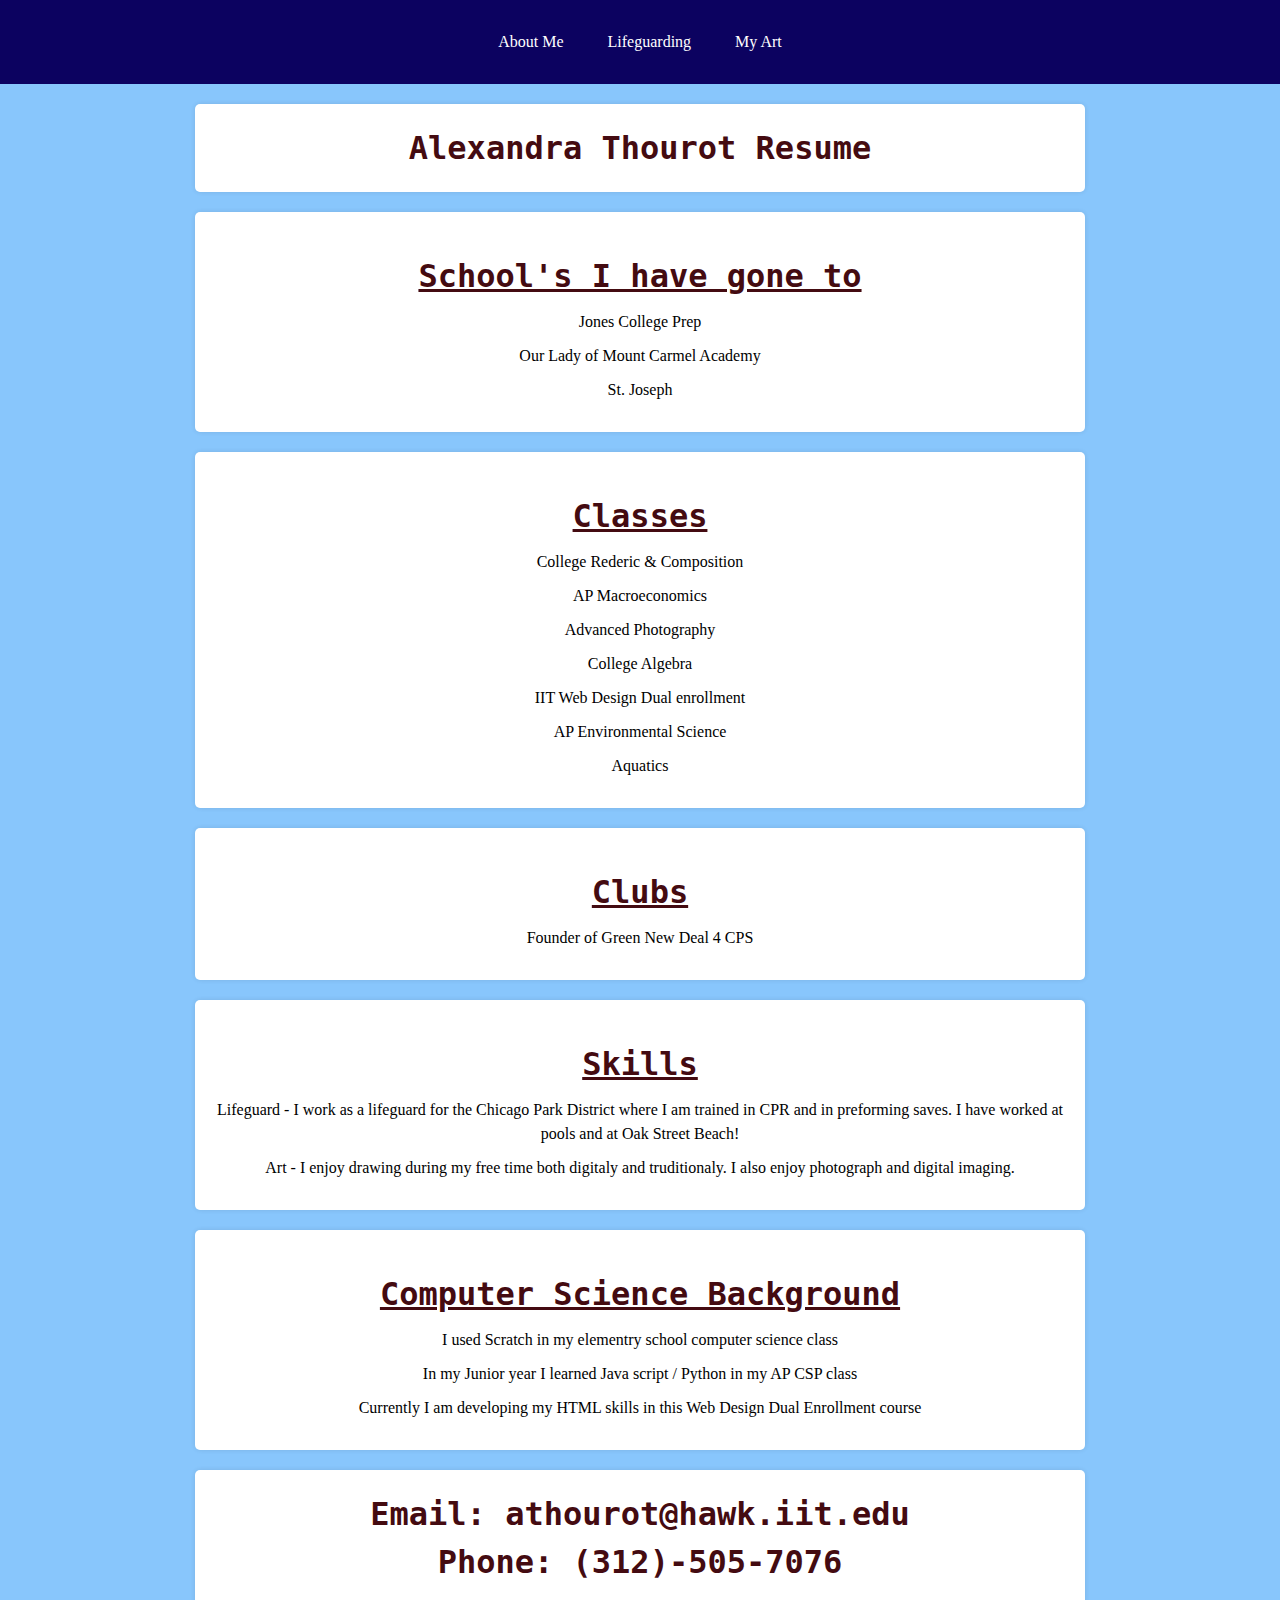
<file: index.html>
<!DOCTYPE html>
<html lang="en">
<head>
  <meta charset="utf-8">
  <title>Alex's Resume</title>
  <link rel="stylesheet" type="text/css" href="css/reset.css">
  <link rel="stylesheet" type="text/css" href="css/style.css">
</head>
  
<body>
  <header>
    <nav>
      <ul>
        <li><a href="index.html">About Me</a></li>
        <li><a href="lifeguarding.html">Lifeguarding</a></li>
        <li><a href="artists.html">My Art</a></li>
      </ul> 
    </nav>
  </header>

<section>
    <h1>Alexandra Thourot Resume</h1> 
</section>

<section>
    <h2>School's I have gone to</h2>
    <p>Jones College Prep</p>
    <p>Our Lady of Mount Carmel Academy</p>
    <p>St. Joseph</p>
</section>

<section>
    <h2>Classes</h2>
    <p>College Rederic & Composition</p>
    <p>AP Macroeconomics</p>
    <p>Advanced Photography</p>
    <p>College Algebra</p>
    <p>IIT Web Design Dual enrollment</p>
    <p>AP Environmental Science</p>
    <p>Aquatics</p>
</section>

<section>
    <h2>Clubs</h2>
    <p>Founder of Green New Deal 4 CPS</p>
</section>

<section>
    <h2>Skills</h2>
    <p>Lifeguard - I work as a lifeguard for the Chicago Park District where I am trained in CPR and in preforming saves. I have worked at pools and at Oak Street Beach!</p>
    <p>Art - I enjoy drawing during my free time both digitaly and truditionaly. I also enjoy photograph and digital imaging.</p>
</section>

<section>
  <h2>Computer Science Background</h2>
  <p>I used Scratch in my elementry school computer science class</p>
  <p>In my Junior year I learned Java script / Python in my AP CSP class</p>
  <p>Currently I am developing my HTML skills in this Web Design Dual Enrollment course</p>
</section>

<section>
  <h3>Email: athourot@hawk.iit.edu</h3>
  <h3>Phone: (312)-505-7076</h3>
</section>
</file>
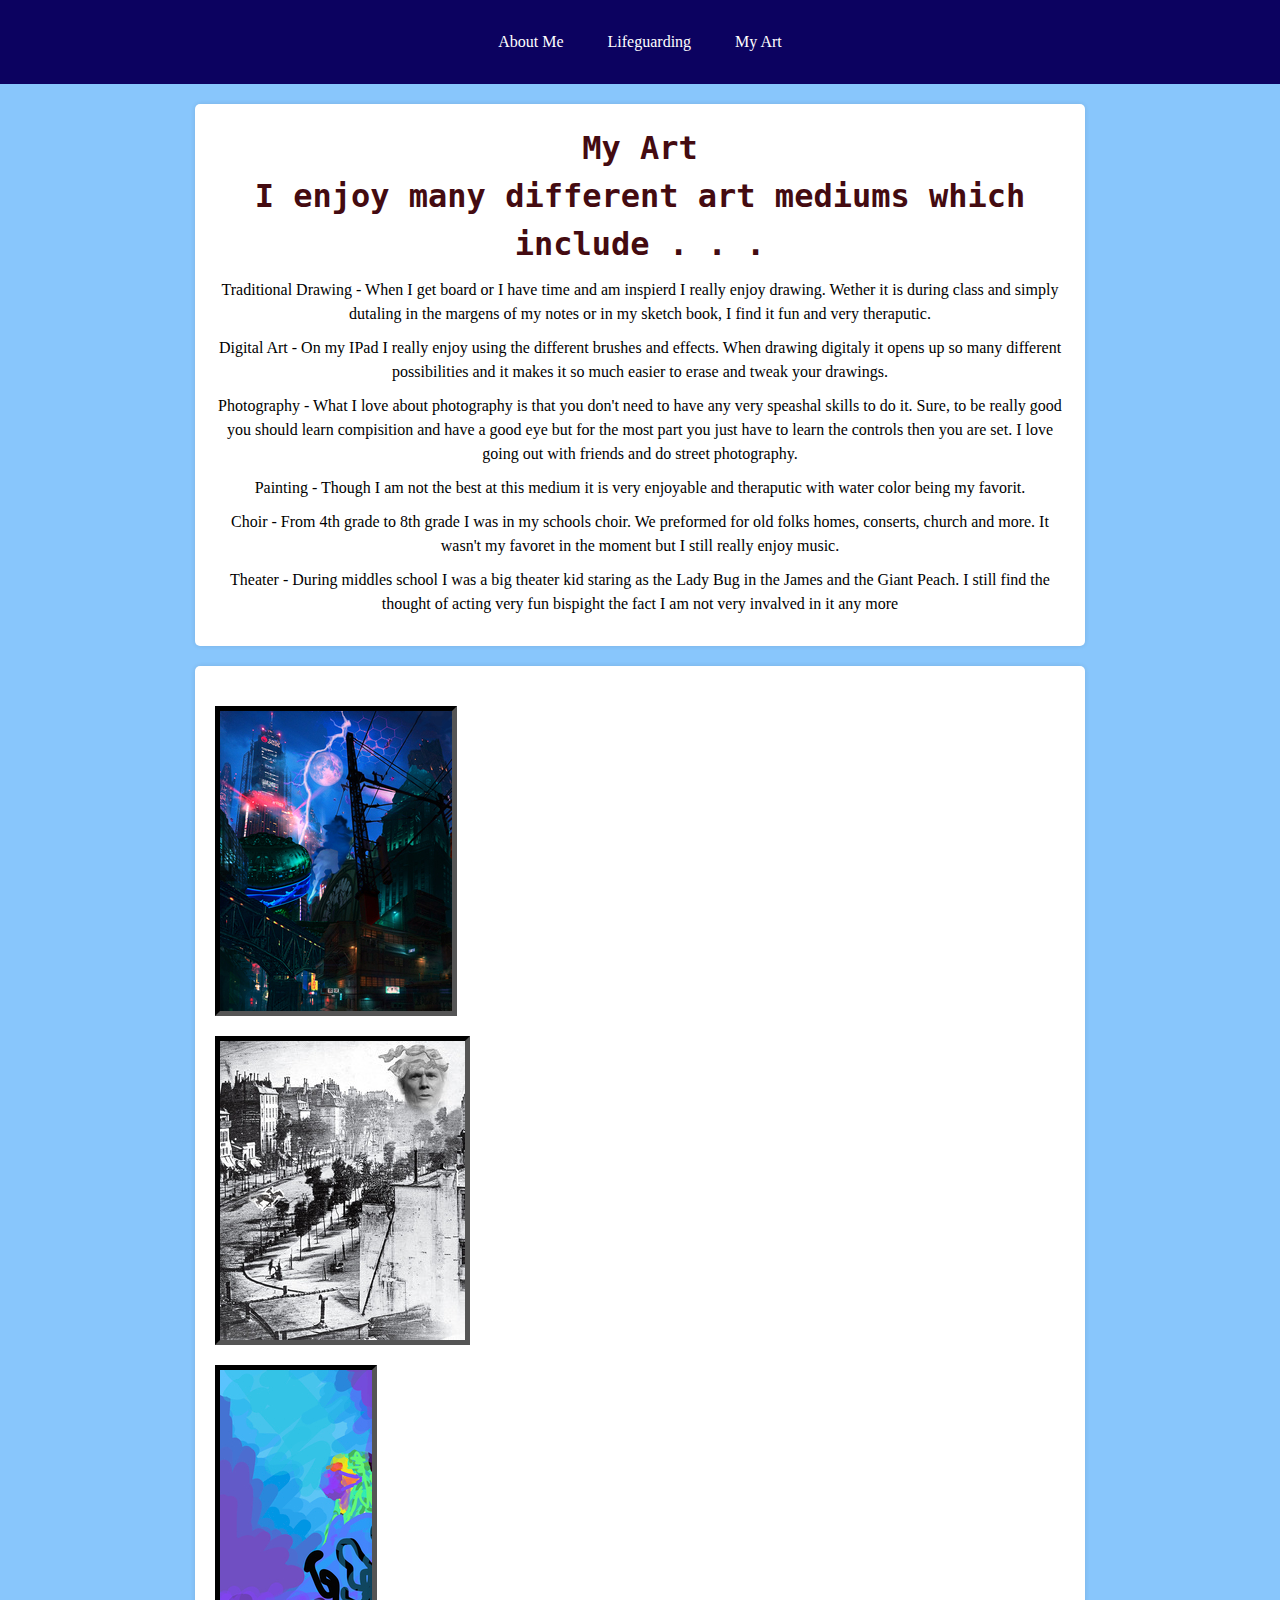
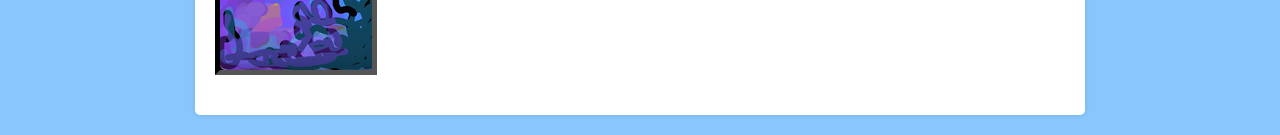
<file: artists.html>
<!DOCTYPE html>
<html lang="en">
<head>
  <meta charset="utf-8">
  <title>My Art</title>
  <link rel="stylesheet" type="text/css" href="css/reset.css">
  <link rel="stylesheet" type="text/css" href="css/style.css">
</head>
  
<body>
  <header>
    <nav>
      <ul>
        <li><a href="index.html">About Me</a></li>
        <li><a href="lifeguarding.html">Lifeguarding</a></li>
        <li><a href="artists.html">My Art</a></li>
      </ul> 
    </nav>
  </header>

<section>
  <h1>My Art</h1>
  <h3>I enjoy many different art mediums which include . . .</h3>
  <p>Traditional Drawing - When I get board or I have time and am inspierd I really enjoy drawing. Wether it is during class and simply dutaling in the margens of my notes or in my sketch book, I find it fun and very theraputic.</p>
  <p>Digital Art - On my IPad I really enjoy using the different brushes and effects. When drawing digitaly it opens up so many different possibilities and it makes it so much easier to erase and tweak your drawings.</p>
  <p>Photography - What I love about photography is that you don't need to have any very speashal skills to do it. Sure, to be really good you should learn compisition and have a good eye but for the most part you just have to learn the controls then you are set. I love going out with friends and do street photography.</p>
  <p>Painting - Though I am not the best at this medium it is very enjoyable and theraputic with water color being my favorit.</p>
  <p>Choir - From 4th grade to 8th grade I was in my schools choir. We preformed for old folks homes, conserts, church and more. It wasn't my favoret in the moment but I still really enjoy music.</p>
  <p>Theater - During middles school I was a big theater kid staring as the Lady Bug in the James and the Giant Peach. I still find the thought of acting very fun bispight the fact I am not very invalved in it any more</p>
</section>

<section>
  <tr>
    <td><img src="media/disutopeandream.1.jpg" alt="dream"></td>
    <td><img src="media/bacanman.2.jpg" alt="kevbacon"></td>
    <td><img src="media/snap.1.jpg" alt="snap"></td>
  </tr>
</section>
</file>
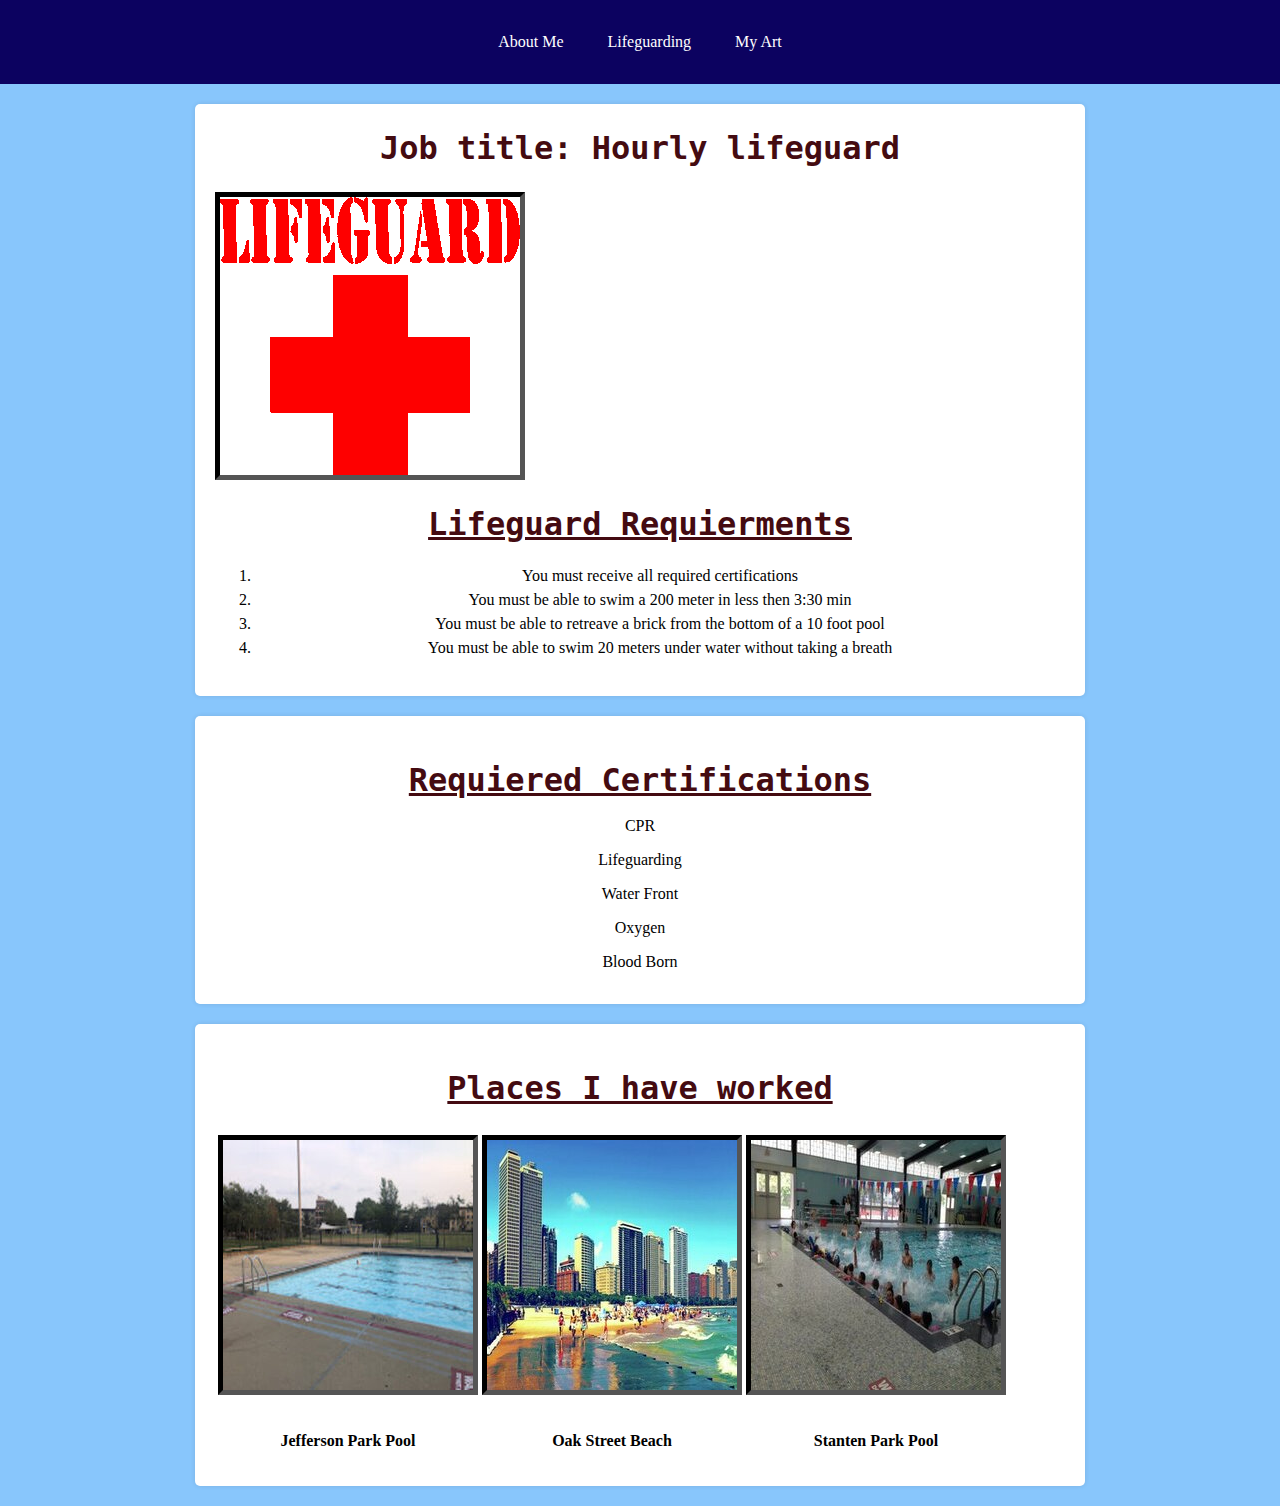
<file: lifeguarding.html>
<!DOCTYPE html>
<html lang="en">
<head>
  <meta charset="utf-8">
  <title>Lifeguarding</title>
  <link rel="stylesheet" type="text/css" href="css/reset.css">
  <link rel="stylesheet" type="text/css" href="css/style.css">
</head>

<body>
  <header>
    <nav>
      <ul>
        <li><a href="index.html">About Me</a></li>
        <li><a href="lifeguarding.html">Lifeguarding</a></li>
        <li><a href="artists.html">My Art</a></li>
      </ul>
    </nav>
  </header>

<section>
  <h1>Job title: Hourly lifeguard</h1>
  <img src="media/lifeguard.jpg" alt="redcross">
  <h2>Lifeguard Requierments</h2>
  <ol>
    <li>You must receive all required certifications</li>
    <li>You must be able to swim a 200 meter in less then 3:30 min</li>
    <li>You must be able to retreave a brick from the bottom of a 10 foot pool</li>
    <li>You must be able to swim 20 meters under water without taking a breath</li>
  </ol>  
</section>

<section>
  <h2>Requiered Certifications</h2>
  <p>CPR</p>
  <p>Lifeguarding</p>
  <p>Water Front</p>
  <p>Oxygen</p>
  <p>Blood Born</p>
</section>

<section>
  <h2>Places I have worked</h2>
  <table>
    <tr>
      <td><img src="media/pool1.2.jpg" alt="Jefferson Park Pool"></td>
      <td><img src="media/beach2.2.jpg" alt="Oak Street Beach"></td>
      <td><img src="media/pool3.2.jpg" alt="Stanten Park Pool"></td>
    </tr>

    <tr>
      <th><p>Jefferson Park Pool</p></th>
      <th><p>Oak Street Beach</p></th>
      <th><p>Stanten Park Pool</p></th>
    </tr>
  </table>
</section>
</file>
<file: css/style.css>
@import url('https://fonts.googleapis.com/css2?family=Gabarito:wght@600&display=swap');
body {
  font-family: "Noto Sans";
  text-align: center;
  background-color: #88c6fc;
}

header {
  background-color: #0c0260;
  color: #00ffaa43;
  padding: 10px;
  text-align: center;
}

nav ul {
  list-style: none;
}

nav li {
  display: inline;
  margin: 0 20px;
}

nav a {
  text-decoration: none;
  color: #fff;
}

nav ul li a:hover {
  background-color: #3060d1;
  color: #FFFFFF;
}

section {
  background-color: #fff;
  color: black;
  margin: 20px auto;
  padding: 20px;
  border-radius: 5px;
  box-shadow: 0 0 5px rgba(0, 0, 0, 0.1);
  max-width: 850px;
  display: block;
}

h2 {
  font-size: 24px;
  margin-top: 20px;
  text-decoration: underline;
  font-weight: bold;
}

.header-gabarito {
  font-family: Gabarito;
}

h1, h2, h3 {
  font-family: 'DejaVu Sans Mono', monospace;
  color: #440B11;
  position: relative;
  text-align: center;
  font-size: 2em;
}

p {
  margin: 10px 0;
}

ul {
  list-style: none;
  margin: 10px;
  padding: 10px;
}

li {
  margin: 0;
  padding: 0;
}

img {
  max-width: 100%;
  height: auto;
  display: block;
  margin: 20px 0;
  border: 5px solid #555;
  border-style: inset;
}

.center-image {
  display: flex;
  justify-content: center;
  align-items: center;
}

.center-text {
  text-align: center;
}

.image-wrap {
  overflow: auto;
}

.image-container{
  float: right;
  margin-right: 10px;
  max-width: 100%;
  max-height: 300px;
}

.margin-bottom {
    margin-bottom: 20px;
}

.margin-top {
  margin-top: 160px
}
iframe {
  max-width: 100%;
  width: 560px;
  display: block;
  margin: 0 auto;
}
</file>
